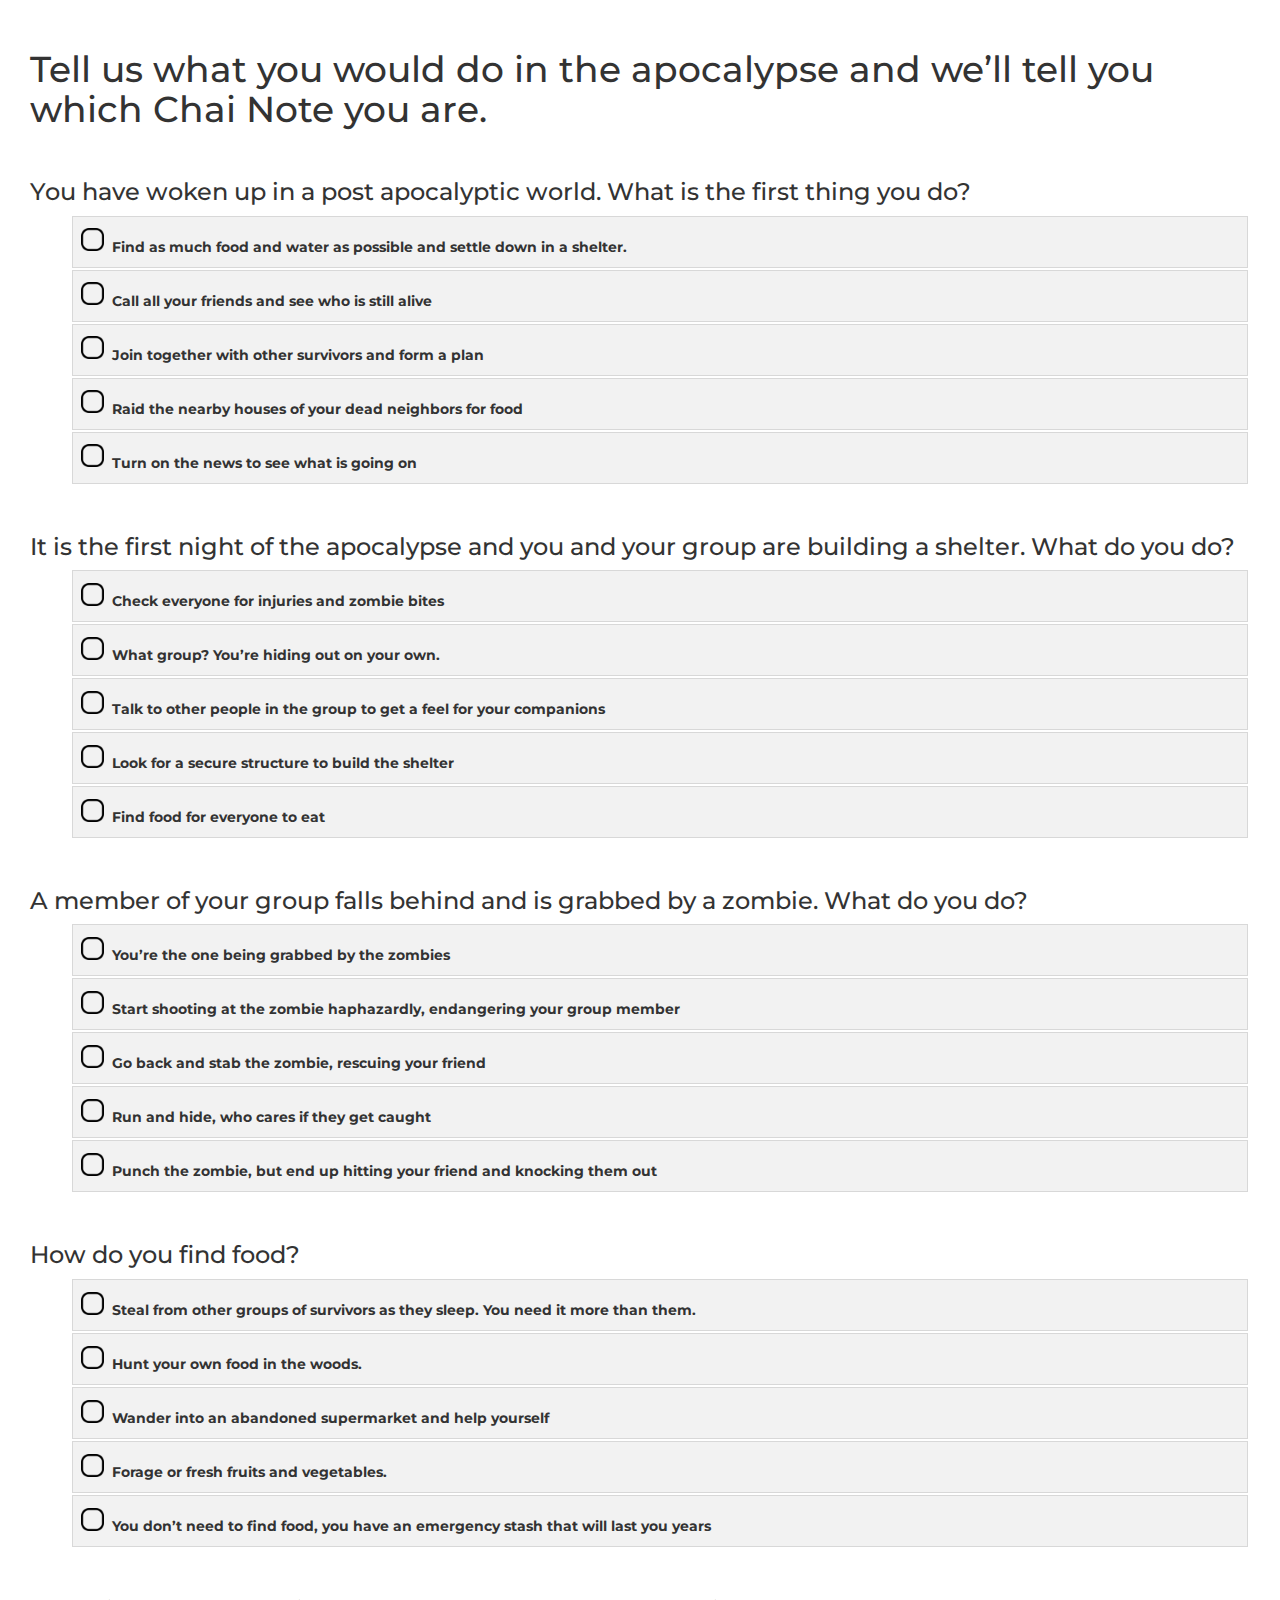
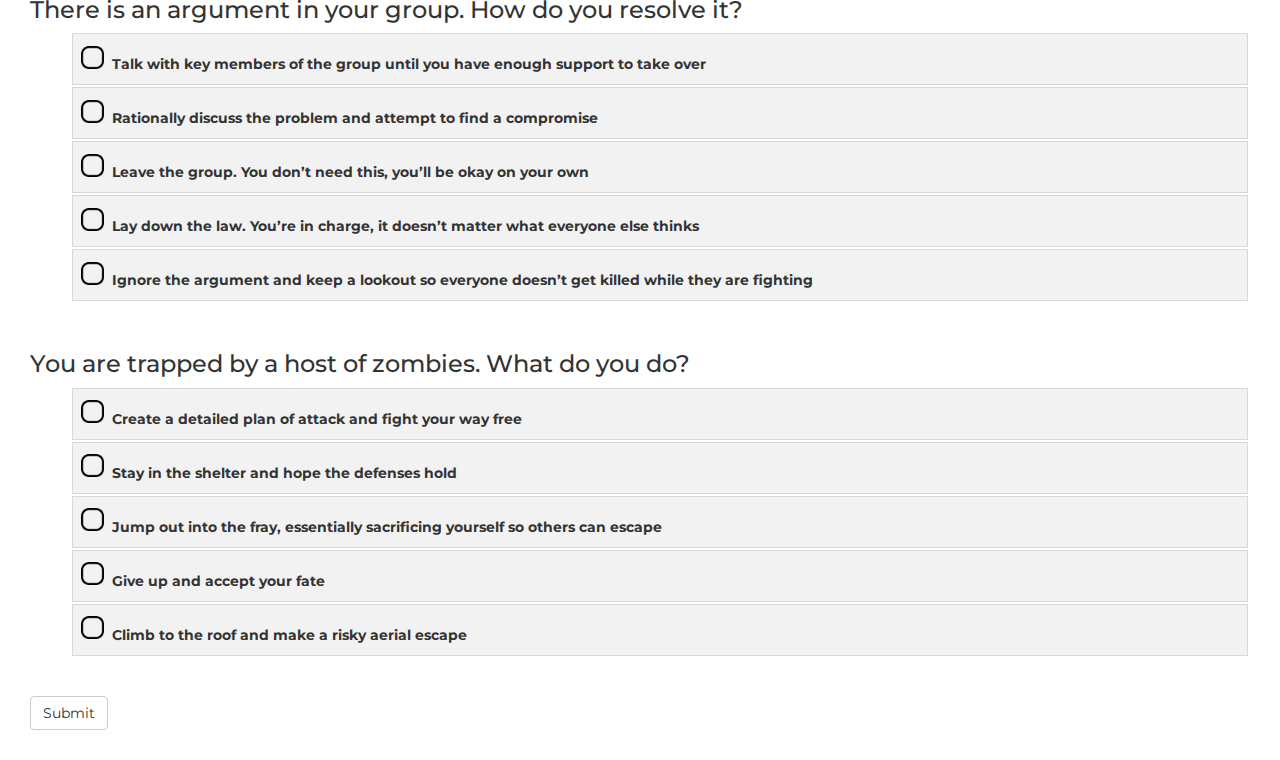
<file: docs/index.html>
<!DOCTYPE html>
<html>
<head>
	<meta charset="UTF-8">
	<link rel="stylesheet" href="https://maxcdn.bootstrapcdn.com/bootstrap/3.3.7/css/bootstrap.min.css" integrity="sha384-BVYiiSIFeK1dGmJRAkycuHAHRg32OmUcww7on3RYdg4Va+PmSTsz/K68vbdEjh4u" crossorigin="anonymous">
	<link href="https://fonts.googleapis.com/css?family=Montserrat" rel="stylesheet">
	<link rel="stylesheet" href="./style.css">
	<script src="https://ajax.googleapis.com/ajax/libs/jquery/3.1.1/jquery.min.js"></script>
	<script type="text/javascript" src="./script.js"></script>
	<title>Which Chai Note Are You?</title>
</head>
<body>
	<h1>
	Tell us what you would do in the apocalypse and we’ll tell you which Chai Note you are.
	</h1>

	<div class="question">
		<h3>You have woken up in a post apocalyptic world.  What is the first thing you do?</h3>
		<ul>
			<li>
				<label for="1a">
					<span class="check_img"></span>
					<input type="radio" name="q1" id="1a" value="1a">
					<span>Find as much food and water as possible and settle down in a shelter.</span>
				</label>
			</li>
			<li>
				<label for="1b">
					<span class="check_img"></span>
					<input type="radio" name="q1" id="1b" value="1b">
					Call all your friends and see who is still alive
				</label>
			</li>
			<li>
				<label for="1c">
					<span class="check_img"></span>
					<input type="radio" name="q1" id="1c" value="1c">
					Join together with other survivors and form a plan
				</label>
			</li>
			<li>
				<label for="1d">
					<span class="check_img"></span>
					<input type="radio" name="q1" id="1d" value="1d">
					Raid the nearby houses of your dead neighbors for food
				</label>
			</li>
			<li>
				<label for="1e">
					<span class="check_img"></span>
					<input type="radio" name="q1" id="1e" value="1e">
					Turn on the news to see what is going on
				</label>
			</li>
		</ul>
	</div>	
	<div class="question">
		<h3>It is the first night of the apocalypse and you and your group are building a shelter.  What do you do?</h3>
		<ul>
			<li>
				<label for="2a">
					<span class="check_img"></span>
					<input type="radio" name="q2" id="2a" value="2a">
					Check everyone for injuries and zombie bites
				</label>
			</li>
			<li>
				<label for="2b">
					<span class="check_img"></span>
					<input type="radio" name="q2" id="2b" value="2b">
					What group?  You’re hiding out on your own.
				</label>
			</li>
			<li>
				<label for="2c">
					<span class="check_img"></span>
					<input type="radio" name="q2" id="2c" value="2c">
					Talk to other people in the group to get a feel for your companions
				</label>
			</li>
			<li>
				<label for="2d">
					<span class="check_img"></span>
					<input type="radio" name="q2" id="2d" value="2d">
					Look for a secure structure to build the shelter
				</label>
			</li>
			<li>
				<label for="2e">
					<span class="check_img"></span>
					<input type="radio" name="q2" id="2e" value="2e">
					Find food for everyone to eat
				</label>
			</li>
		</ul>
	</div>	
	<div class="question">
		<h3>A member of your group falls behind and is grabbed by a zombie.  What do you do?</h3>
		<ul>
			<li>
				<label for="3a">
					<span class="check_img"></span>
					<input type="radio" name="q3" id="3a" value="3a">
					You’re the one being grabbed by the zombies
				</label>
			</li>
			<li>
				<label for="3b">
					<span class="check_img"></span>
					<input type="radio" name="q3" id="3b" value="3b">
					Start shooting at the zombie haphazardly, endangering your group member
				</label>
			</li>
			<li>
				<label for="3c">
					<span class="check_img"></span>
					<input type="radio" name="q3" id="3c" value="3c">
					Go back and stab the zombie, rescuing your friend
				</label>
			</li>
			<li>
				<label for="3d">
					<span class="check_img"></span>
					<input type="radio" name="q3" id="3d" value="3d">
					Run and hide, who cares if they get caught
				</label>
			</li>
			<li>
				<label for="3e">
					<span class="check_img"></span>
					<input type="radio" name="q3" id="3e" value="3e">
					Punch the zombie, but end up hitting your friend and knocking them out
				</label>
			</li>
		</ul>
	</div>	
	<div class="question">
		<h3>How do you find food?</h3>
		<ul>
			<li>
				<label for="4a">
					<span class="check_img"></span>
					<input type="radio" name="q4" id="4a" value="4a">
					Steal from other groups of survivors as they sleep.  You need it more than them.
				</label>
			</li>
			<li>
				<label for="4b">
					<span class="check_img"></span>
					<input type="radio" name="q4" id="4b" value="4b">
					Hunt your own food in the woods.
				</label>
			</li>
			<li>
				<label for="4c">
					<span class="check_img"></span>
					<input type="radio" name="q4" id="4c" value="4c">
					Wander into an abandoned supermarket and help yourself
				</label>
			</li>
			<li>
				<label for="4d">
					<span class="check_img"></span>
					<input type="radio" name="q4" id="4d" value="4d">
					Forage or fresh fruits and vegetables.
				</label>
			</li>
			<li>
				<label for="4e">
					<span class="check_img"></span>
					<input type="radio" name="q4" id="4e" value="4e">
					You don’t need to find food, you have an emergency stash that will last you years
				</label>
			</li>
		</ul>
	</div>	
	<div class="question">
		<h3>There is an argument in your group.  How do you resolve it?</h3>
		<ul>
			<li>
				<label for="5a">
					<span class="check_img"></span>
					<input type="radio" name="q5" id="5a" value="5a">
					Talk with key members of the group until you have enough support to take over
				</label>
			</li>
			<li>
				<label for="5b">
					<span class="check_img"></span>
					<input type="radio" name="q5" id="5b" value="5b">
					Rationally discuss the problem and attempt to find a compromise
				</label>
			</li>
			<li>
				<label for="5c">
					<span class="check_img"></span>
					<input type="radio" name="q5" id="5c" value="5c">
					Leave the group.  You don’t need this, you’ll be okay on your own
				</label>
			</li>
			<li>
				<label for="5d">
					<span class="check_img"></span>
					<input type="radio" name="q5" id="5d" value="5d">
					Lay down the law.  You’re in charge, it doesn’t matter what everyone else thinks
				</label>
			</li>
			<li>
				<label for="5e">
					<span class="check_img"></span>
					<input type="radio" name="q5" id="5e" value="5e">
					Ignore the argument and keep a lookout so everyone doesn’t get killed while they are fighting
				</label>
			</li>
		</ul>
	</div>	
	<div class="question">
		<h3>You are trapped by a host of zombies.  What do you do?</h3>
		<ul>
			<li>
				<label for="6a">
					<span class="check_img"></span>
					<input type="radio" name="q6" id="6a" value="6a">
					Create a detailed plan of attack and fight your way free
				</label>
			</li>
			<li>
				<label for="6b">
					<span class="check_img"></span>
					<input type="radio" name="q6" id="6b" value="6b">
					Stay in the shelter and hope the defenses hold
				</label>
			</li>
			<li>
				<label for="6c">
					<span class="check_img"></span>
					<input type="radio" name="q6" id="6c" value="6c">
					Jump out into the fray, essentially sacrificing yourself so others can escape
				</label>
			</li>
			<li>
				<label for="6d">
					<span class="check_img"></span>
					<input type="radio" name="q6" id="6d" value="6d">
					Give up and accept your fate
				</label>
			</li>
			<li>
				<label for="6e">
					<span class="check_img"></span>
					<input type="radio" name="q6" id="6e" value="6e">
					Climb to the roof and make a risky aerial escape
				</label>
			</li>
		</ul>
	</div>	

	<button class="btn btn-default" id="submit">Submit</button>

</body>
</html>
</file>
<file: docs/style.css>
body {
	font-family: 'Montserrat', sans-serif;
	padding: 30px;
}

h3 {
	padding-top: 30px;
}

ul {
	list-style-type: none;
}

li {
	padding: 5px;
	margin: 2px;
	border: 1px rgb(216, 216, 216) solid;
	background-color: #f2f2f2;
}

label {
	width: 100%;
	height: 100%;
}

label span {
	display: inline-block;
}

label > span.check_img {
	width: 30px;
	height: 30px;
	display: inline-block;
	background-position: bottom;
}

label > input{ 
  visibility: hidden; 
  position: absolute; 
  margin-left: 30px;
}

span.check_img{ 
  background-size: 77%;
  background-repeat: no-repeat;
}

button {
	margin-top: 30px;
}
</file>
